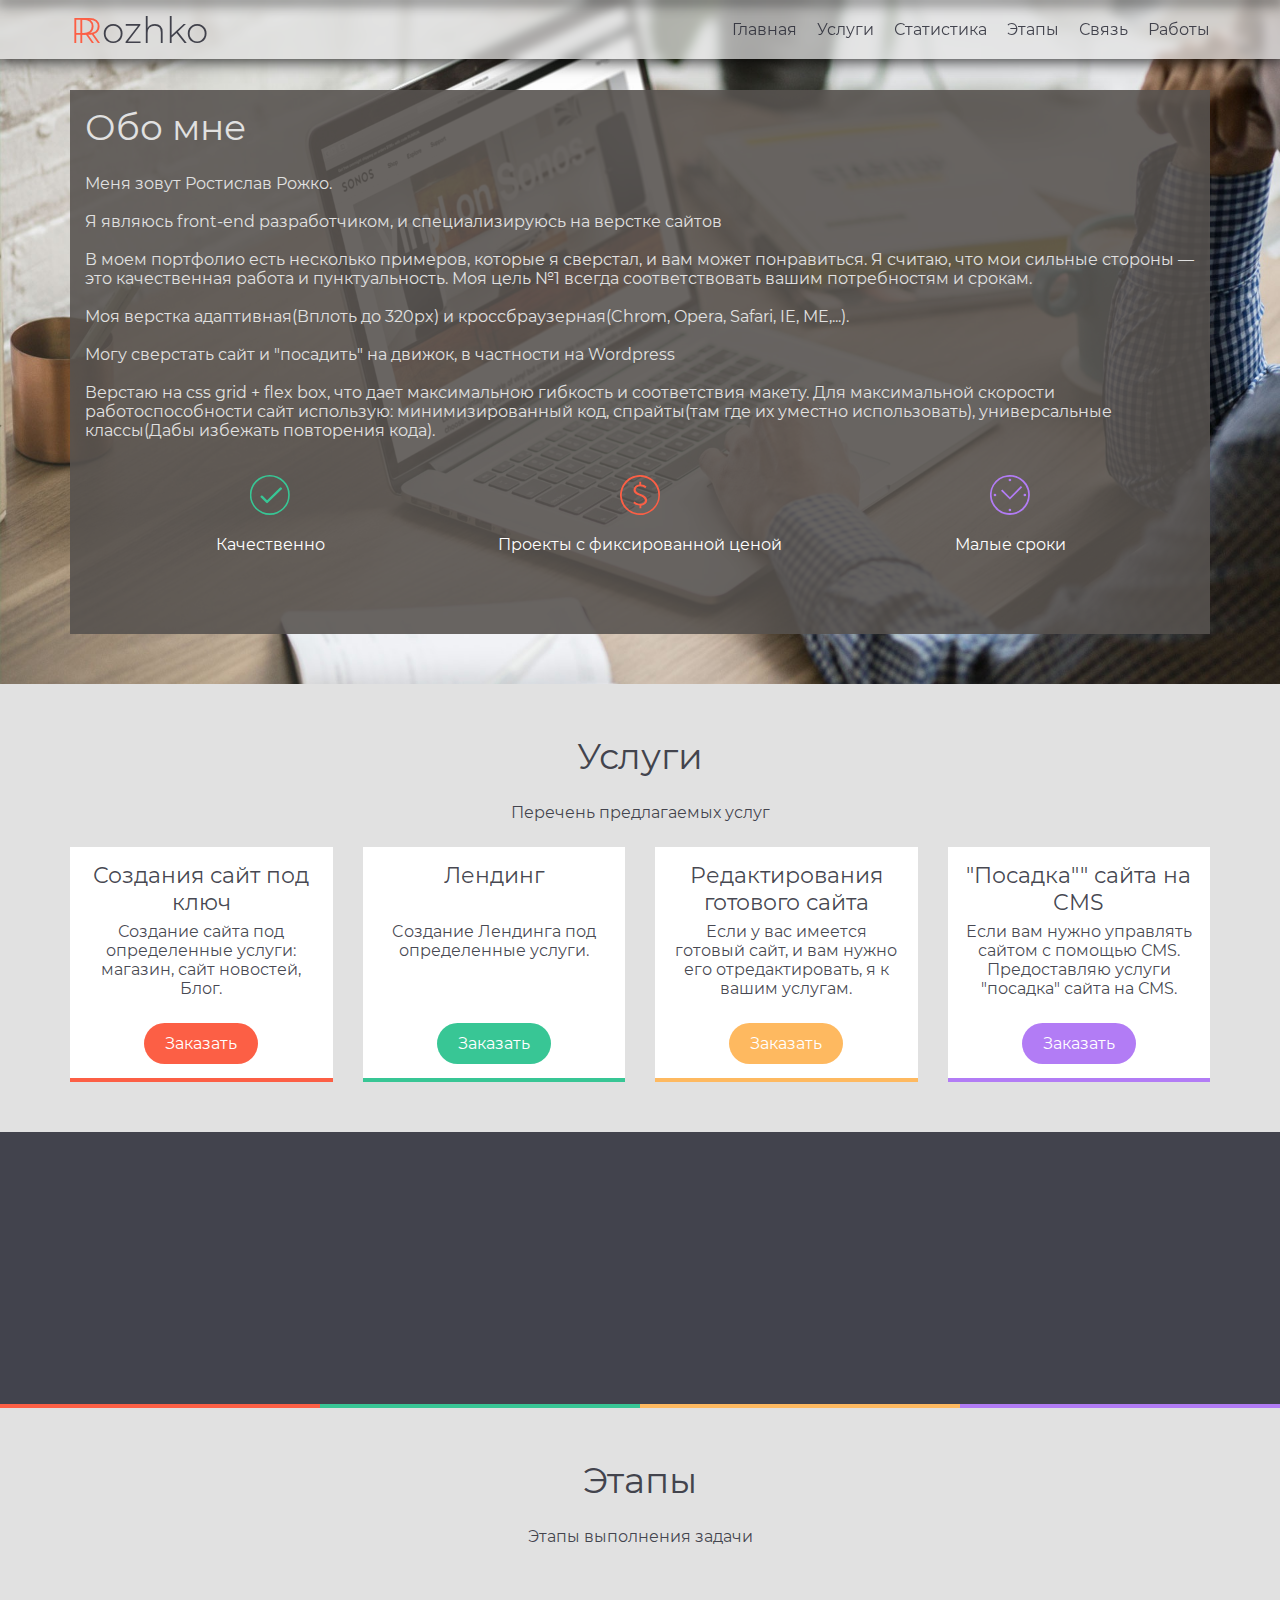
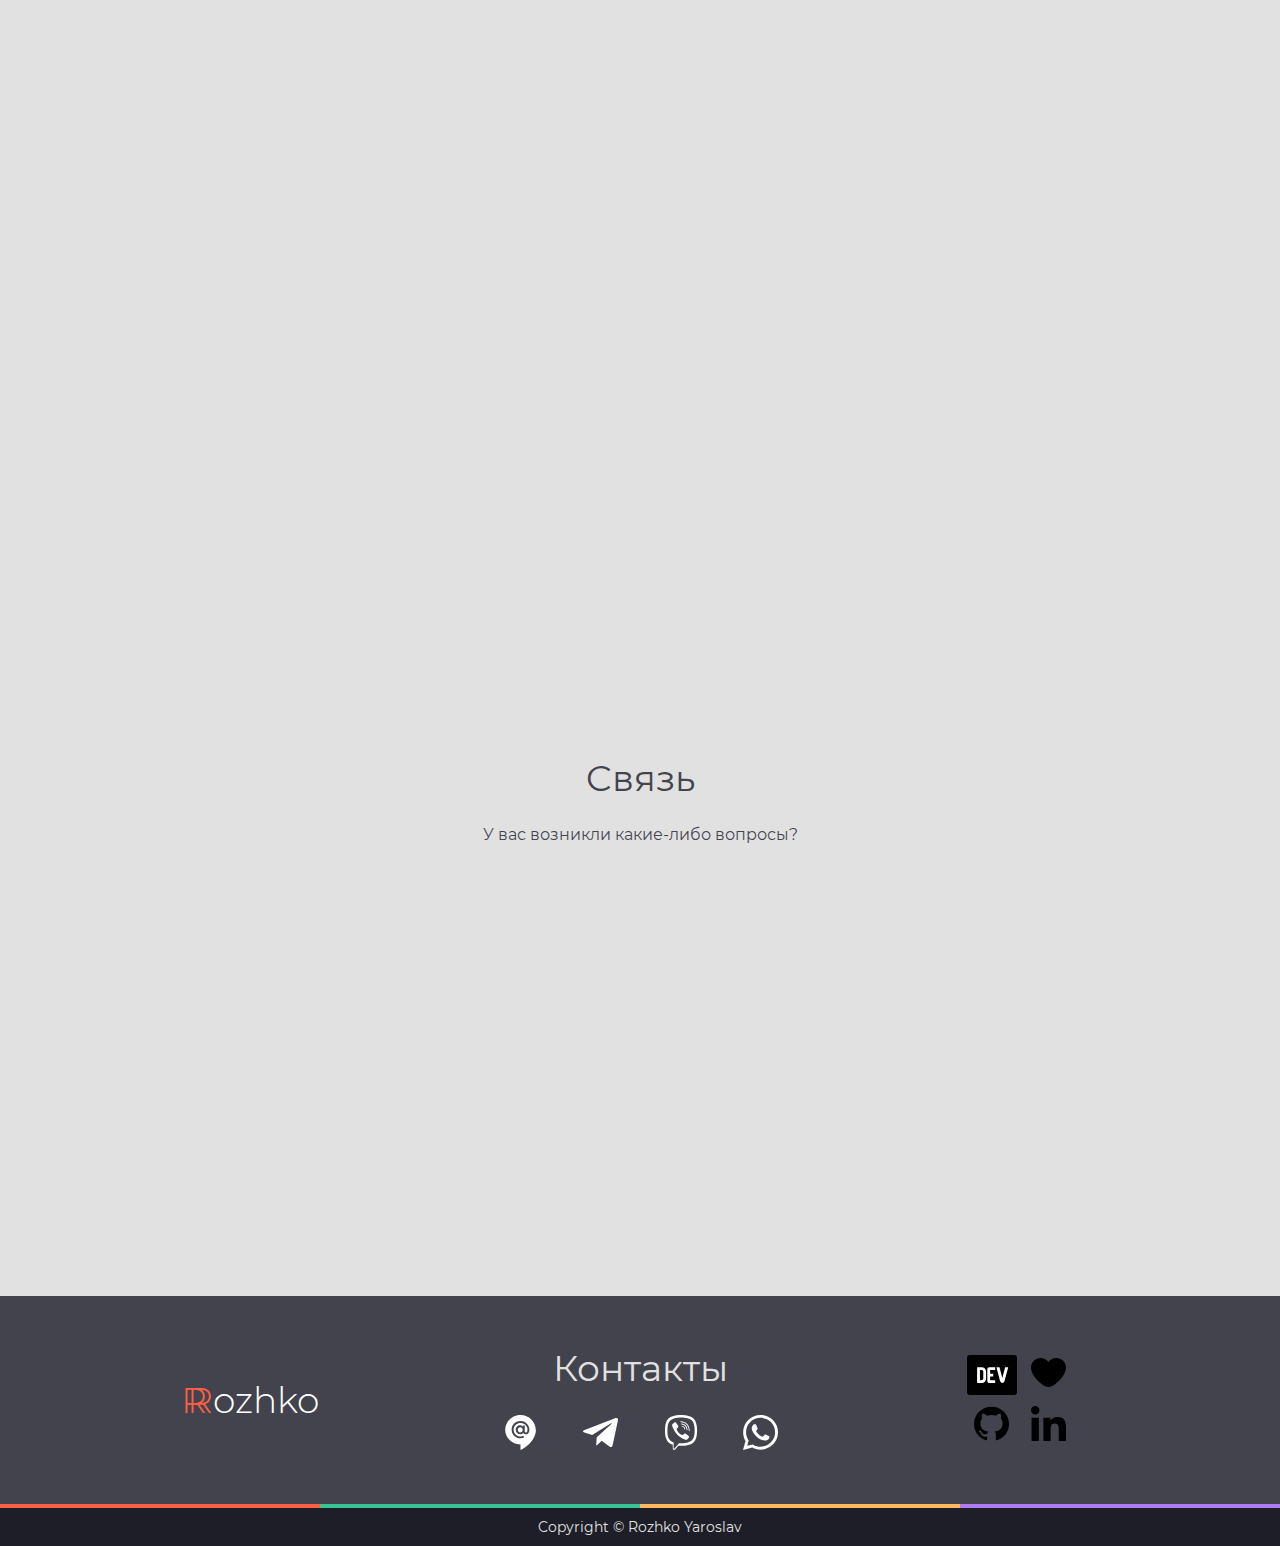
<file: index.html>
<!DOCTYPE html>
<html lang="ru">
<head>
	<meta charset="UTF-8">
	<meta name="viewport" content="width=device-width, initial-scale=1.0">
	<link rel="stylesheet" href="main.css">
	<script src="https://ajax.googleapis.com/ajax/libs/jquery/2.2.0/jquery.min.js"></script>
		<link href="https://unpkg.com/aos@2.3.1/dist/aos.css" rel="stylesheet">
	<title>Rozhko</title>
</head>
<body>
	<div class="wraper">
		<div class="header">
			<div class="c-header container">
				<div class="c-header__logo">
					<div class="logo">
						<p class="logo__first-letter">R</p>
						<p class="logo__second-words"><span class="logo__first-letter">R</span>ozhko</p>
					</div>
					<a class="navbar-button">
						<svg height="24" class="octicon octicon-three-bars" viewBox="0 0 16 16" version="1.1" width="24" aria-hidden="true"><path fill-rule="evenodd" d="M1 2.75A.75.75 0 011.75 2h12.5a.75.75 0 110 1.5H1.75A.75.75 0 011 2.75zm0 5A.75.75 0 011.75 7h12.5a.75.75 0 110 1.5H1.75A.75.75 0 011 7.75zM1.75 12a.75.75 0 100 1.5h12.5a.75.75 0 100-1.5H1.75z"></path></svg>
						
					</a>
				</div>
				<div class="c-header__navbar">
					<ul class="navbar">
						<li><a href="#main" class="navbar__item">Главная</a></li>
						<li><a href="#services" class="navbar__item">Услуги</a></li>
						<li><a href="#statistik" class="navbar__item">Статистика</a></li>
						<li><a href="#stages" class="navbar__item">Этапы</a></li>
						<li><a href="#feedback" class="navbar__item">Связь</a></li>
						<li><a href="https://zolir404.herokuapp.com/" class="navbar__item">Работы</a></li>
					</ul>
				</div>
			</div>
		</div>
		<div class="main" id="main">
			<div class="c-main container">
				<div class="c-main__text">
					<p class="c-main__title--main">Обо мне </p>
					<p class="c-main__text--main">Меня зовут Ростислав Рожко.
							<br>
							<br>
							Я являюсь front-end разработчиком, и специализируюсь на верстке сайтов
							<br>
							<br>
							В моем портфолио есть несколько примеров, которые я сверстал, и вам может понравиться. Я считаю, что мои сильные стороны — это качественная работа и пунктуальность. Моя цель №1 всегда соответствовать вашим потребностям и срокам.
							<br>
							<br>
							Моя верстка адаптивная(Вплоть до 320px) и кроссбраузерная(Chrom, Opera, Safari, IE, ME,...).
							<br>
							<br>
							Могу сверстать сайт и "посадить" на движок, в частности на Wordpress
							<br>
							<br>
							Верстаю на css grid + flex box, что дает максимальною гибкость и соответствия макету. Для максимальной скорости работоспособности сайт использую: минимизированный код, спрайты(там где их уместно использовать), универсальные классы(Дабы избежать повторения кода).
					</p>
					<div class="c-main__items">
						<div class="c-main__item">
							<div class="c-main__svg">
								<svg xmlns="http://www.w3.org/2000/svg" width="39.75" height="39.938" viewBox="0 0 39.75 39.938">
								  <defs>
								    <style>
								      .cls-1 {
								        fill: #feb960;
								        fill-rule: evenodd;
								      }
								    </style>
								  </defs>
								  <path  class="cls-1" d="M1232.21,606.976a19.316,19.316,0,0,1-5.83,14.114,19.977,19.977,0,1,1,0-28.229A19.32,19.32,0,0,1,1232.21,606.976Zm-1.59,0a17.775,17.775,0,0,0-5.36-12.99,18.381,18.381,0,1,0,0,25.978A17.77,17.77,0,0,0,1230.62,606.976Zm-6.62-7.129a1.03,1.03,0,0,1-.1,1.689l-13.62,13.317a0.98,0.98,0,0,1-.74.281,1.146,1.146,0,0,1-.84-0.281l-5.32-5.346a1.19,1.19,0,0,1,1.68-1.687l4.48,4.5,12.78-12.473A1.048,1.048,0,0,1,1224,599.847Z" transform="translate(-1192.47 -587)"/>
								</svg>
							</div>
							<p class="с-main__center">
								Качественно
							</p>
						</div>
						<div class="c-main__item">
									<div class="c-main__svg">
										<svg xmlns="http://www.w3.org/2000/svg" width="40" height="40" viewBox="0 0 40 40">
										  <defs>
										    <style>
										      .cls-2 {
										        fill: #38c695;
										        fill-rule: evenodd;
										      }
										    </style>
										  </defs>
										  <path id="_"  class="cls-2" d="M707.052,602a20.006,20.006,0,1,1-5.859-14.14A19.268,19.268,0,0,1,707.052,602Zm-1.641,0a18.272,18.272,0,1,0-5.351,13.008A17.71,17.71,0,0,0,705.411,602Zm-20.9-2.5a16.636,16.636,0,0,0,3.9,1.758,11.482,11.482,0,0,1,3.945,2.148,4.895,4.895,0,0,1,1.875,3.75,4.986,4.986,0,0,1-1.562,3.71,7.1,7.1,0,0,1-4.3,1.836v2.657h-1.8v-2.891q-4.219-.156-6.328-2.5l1.328-1.484,0.625,0.547a7.555,7.555,0,0,0,2.148,1.211,7.942,7.942,0,0,0,3.008.586,5.211,5.211,0,0,0,3.242-.977,3.041,3.041,0,0,0,1.289-2.539,3.414,3.414,0,0,0-1.758-2.89,14.076,14.076,0,0,0-3.906-1.8,10.873,10.873,0,0,1-3.906-2.071A4.437,4.437,0,0,1,680.57,597a4.954,4.954,0,0,1,1.64-3.632,6.615,6.615,0,0,1,4.14-1.836v-2.89h1.875v2.89a7.723,7.723,0,0,1,5.312,1.953l-1.172,1.719-0.624-.469a7.807,7.807,0,0,0-1.875-.938,7.1,7.1,0,0,0-2.5-.469,5.208,5.208,0,0,0-3.32,1.016,3.078,3.078,0,0,0-1.289,2.5A3.135,3.135,0,0,0,684.515,599.5Z" transform="translate(-667.062 -582)"/>
										</svg>
									</div>
									<p class="с-main__center">
										Проекты с фиксированной ценой
									</p>
						</div>
						<div class="с-main__center">
							<div class="c-main__svg"><svg xmlns="http://www.w3.org/2000/svg" width="39.844" height="40" viewBox="0 0 39.844 40">
					  <defs>
	   				 <style>
								      .cls-3 {
								        fill: #b27cf5;
								        fill-rule: evenodd;
								      }
								    </style>
								  </defs>
								  <path  class="cls-3" d="M946.648,601a18.236,18.236,0,1,0,5.33-13.007A17.738,17.738,0,0,0,946.648,601Zm38.2,0a19.966,19.966,0,1,1-5.836-14.14A19.309,19.309,0,0,1,984.849,601Zm-7.625-7.656-1.323-1.328-10.97,11.172-7.624-7.812-1.323,1.327,8.947,8.829Zm-12.293-8.672A1.327,1.327,0,1,0,966.254,586,1.332,1.332,0,0,0,964.931,584.671Zm0,30A1.327,1.327,0,1,0,966.254,616,1.33,1.33,0,0,0,964.931,614.672Zm-14.937-15A1.327,1.327,0,1,0,951.316,601,1.332,1.332,0,0,0,949.994,599.671Zm29.875,0A1.327,1.327,0,1,0,981.192,601,1.332,1.332,0,0,0,979.869,599.671Z" transform="translate(-945 -581)"/>
								</svg>
</div>	
							<p class="с-main__center">
								Малые сроки
							</p>
						</div>
					</div>
					
				</div>
			</div>

		</div>

		<div class="services" id="services">
			<div class="c-services container">
				<p class="title">Услуги</p>
				<p class="text c-services__text">Перечень предлагаемых услуг</p>
				<div class="c-services__cards">
					<div data-aos="fade-up"   data-aos-delay="50" class="services__item--red services__item">
						<p class="services__title">Создания сайт под ключ</p>
						<p class="text">
							Создание сайта под определенные услуги: магазин, сайт новостей, Блог.
						</p>
						<a onclick="popup()" class="services__button--red services__button">Заказать</a>
					</div>


					<div data-aos="fade-up"   data-aos-delay="100" class="services__item--green services__item">
						<p class="services__title">Лендинг</p>
						<p class="text">
							Cоздание Лендинга под определенные услуги.
						</p>
						<a onclick="popup()" class="services__button--green services__button">Заказать</a>
					</div>


					<div data-aos="fade-up"   data-aos-delay="150" class="services__item--yellow services__item">
						<p class="services__title">Редактирования готового сайта</p>
						<p class="text">
							Если у вас имеется готовый сайт, и вам нужно его отредактировать, я к вашим услугам.
						</p>
						<a onclick="popup()" class="services__button--yellow services__button">Заказать</a>
					</div>


					<div data-aos="fade-up"  data-aos-delay="200" class="services__item--violet services__item">
						<p class="services__title">"Посадка"" сайта на СMS</p>
						<p class="text">
							Если вам нужно управлять сайтом с помощью СMS. Предоставляю услуги "посадка" сайта на СMS.
						</p>
						<a onclick="popup()" class="services__button--violet services__button">Заказать</a>
					</div>
				</div>

			</div>

		</div>
		<div class="statistik" id="statistik">
			<div class="c-statistik container">
				<div class="c-statistik__items " data-aos="fade-up"   data-aos-delay="100">
					<div class="c-statistik__card c-statistik__card--one">
						<div class="c-statistik__img">
							<svg xmlns="http://www.w3.org/2000/svg" width="50.124" height="47.41" viewBox="0 0 50.124 47.41">
							  <defs>
							    <style>
							      .cls-2 {
							        fill: #fc5f45;
							        fill-rule: evenodd;
							      }
							    </style>
							  </defs>
							  <path  class="cls-2" d="M502.323,5980.44h43.445v1.96h-45.4v-7.94h-3.914v-1.95h3.914v-7.93h-3.914v-1.96h3.914v-7.83h-3.914v-1.96h3.914v-7.93h-3.914v-1.96h3.914v-7.93h1.957v30.84l13.895-16.45,9.784,9.89,18.983-22.91,1.566,1.17L526,5962.03l-9.784-9.79-13.895,16.74v11.46Z" transform="translate(-496.438 -5935)"/>
							</svg>

						</div>
						<p class="с-main__center">22+</p>
						<p class="с-main__center">Выполненных проектов</p>
					</div>
					<div class="c-statistik__card c-statistik__card--two">
						<div class="c-statistik__img">
							<svg xmlns="http://www.w3.org/2000/svg" width="46.188" height="50.07" viewBox="0 0 46.188 50.07">
							  <defs>
							    <style>
							      .cls-1 {
							        fill: #38c695;
							        fill-rule: evenodd;
							      }
							    </style>
							  </defs>
							  <path  class="cls-1" d="M798.7,5959.97a17.4,17.4,0,0,0-5.235,12.71v4.01H815.48v1.96H791.409v-5.97a19.609,19.609,0,0,1,4.11-12.22,18.906,18.906,0,0,1,10.372-7.04,12.907,12.907,0,0,1-4.795-4.4,11.34,11.34,0,0,1-1.859-6.36,11.484,11.484,0,0,1,3.571-8.5,12.012,12.012,0,0,1,20.5,8.5,11.815,11.815,0,0,1-1.81,6.41,11.6,11.6,0,0,1-4.844,4.35,19.441,19.441,0,0,1,9.1,5.28h-3.033a17.517,17.517,0,0,0-11.253-4.01A17.3,17.3,0,0,0,798.7,5959.97Zm12.769-7.33a9.789,9.789,0,0,0,7.143-2.89,10.017,10.017,0,0,0,0-14.17,9.789,9.789,0,0,0-7.143-2.89A9.975,9.975,0,1,0,811.468,5952.64Zm26.126,22.1h-6.067v5.96H829.57v-5.96H823.5v-2.06h6.067v-5.96h1.957v5.96h6.067v2.06Z" transform="translate(-791.406 -5930.62)"/>
							</svg>
						</div>
						<p class="с-main__center">18+</p>
						<p class="с-main__center">Клиентов</p>
					</div>


					<div class="c-statistik__card c-statistik__card--tree">
						<div class="c-statistik__img">
							<svg xmlns="http://www.w3.org/2000/svg" width="50.12" height="42.84" viewBox="0 0 50.12 42.84">
								<defs>
									<style>
									.cls-3 {
									fill: #b27cf5;
									fill-rule: evenodd;
									}
									</style>
								</defs>
							<path   class="cls-3" d="M1127.55,5945.69a12.978,12.978,0,0,1-3.91,9.48l-21.14,20.05-21.13-19.85a13.359,13.359,0,0,1-3.92-9.64,13.012,13.012,0,0,1,3.92-9.53,13.177,13.177,0,0,1,9.78-3.83,12.7,12.7,0,0,1,9.39,3.83,28.979,28.979,0,0,1,2.16,2.95,11.4,11.4,0,0,1,2.15-2.95,13.438,13.438,0,0,1,18.79,0A12.985,12.985,0,0,1,1127.55,5945.69Zm-2.15-.25a11,11,0,0,0-3.33-8.06,10.5,10.5,0,0,0-8.02-3.34,10.993,10.993,0,0,0-8.12,3.34c-0.53.66-1.08,1.41-1.67,2.26l-1.76,2.95-1.76-2.95a18.649,18.649,0,0,0-1.66-2.26,11.579,11.579,0,0,0-16.34,16.41l19.76,18.98,19.77-18.98a11.332,11.332,0,0,0,3.13-8.35h0Z" transform="translate(-1077.44 -5932.38)"/>
							</svg>

						</div>
						<p class="с-main__center">21+</p>
						<p class="с-main__center">Положительных отзывов</p>
					</div>
					</div>
				</div>

			</div>
				<div class="color-line">
					<div class="color-line__item--one color-line__item"></div>
					<div class="color-line__item--two color-line__item"></div>
					<div class="color-line__item--free color-line__item"></div>
					<div class="color-line__item--four color-line__item"></div>
			</div>
		<div class="stages" id="stages">
			<div class="c-stages container">
				<p class="title">Этапы</p>
				<p class="text">Этапы выполнения задачи</p>
				<div class="c-stages__cards">


					<div data-aos="fade-up"   data-aos-delay="100" class="c-stages__card--left c-stages__card c-stages__card--one">
						<div class="c-stages__text--right  c-stages__text c-stages__text--one">
							<p class="c-stages__number">01</p>
							<div class="c-stages__title"><p class="p-stages__title">Ознакомление</p></div>
							<div class="-c-stages__sub-text"></div><p class="text p-stages__sub-text">Ознакомления и разбор задания, с параллельным созданием плана выполнения задачи.</p>
						</div>
						<div class="c-stages__img--one c-stages__card c-stages__img"></div>
					</div>

					<div data-aos="fade-up"   data-aos-delay="100" class="c-stages__card--left c-stages__card c-stages__card--two">
						<div class="c-stages__text--left  c-stages__text  c-stages__text--two">
							<p class="c-stages__number">02</p>
							<div class="c-stages__title"><p class="p-stages__title">Выполнениe</p></div>
							<div class="-c-stages__sub-text"></div><p class="text p-stages__sub-text">Выполнения задачи с соответствием плана , с требование заказчика.</p>
						</div>
						<div class="c-stages__img--two c-stages__card c-stages__img"></div>
					</div>

					<div data-aos="fade-up"   data-aos-delay="100" class="c-stages__card--left c-stages__card c-stages__card--tree">
						<div class="c-stages__text--right  c-stages__text  c-stages__text--tree">
							<p class="c-stages__number">03</p>
							<div class="c-stages__title"><p class="p-stages__title">Тестированиe</p></div>
							<div class="-c-stages__sub-text"></div><p class="text p-stages__sub-text">Тестирование, верстки, функционала, а так же сайт проходить валидацию</p>
						</div>
						<div class="c-stages__img--tree c-stages__card c-stages__img"></div>
					</div>

					<div data-aos="fade-up"   data-aos-delay="100" class="c-stages__card--left c-stages__card c-stages__card--four">
						<div class="c-stages__text--left  c-stages__text  c-stages__text--four">
							<p class="c-stages__number">04</p>
							<div class="c-stages__title"><p class="p-stages__title">Финал &#127937;</p></div>
							<div class="-c-stages__sub-text"></div><p class="text p-stages__sub-text">Сдача выполненной задачи.</p>
						</div>
						<div class="c-stages__img--four c-stages__card c-stages__img"></div>
					</div>
				</div>
			</div>
		</div>
		<div class="feedback" id="feedback">
			<div class="c-feedback container">
				<p class="title">Cвязь</p>
				<p class="text">У вас возникли какие-либо вопросы?</p>
				<form action="telegram.php" method="POST" class="feeback__form-grid" id="myForm">
			

 					<div data-aos="fade-up"   data-aos-delay="100" class="feedback__name">
 						<input type="text" name="name" class="input_text" placeholder="Имя" >
 						<p class="f-feedback__p-text text_visi">Пожалуйста, заполните поле</p>
 					</div>
 					<div data-aos="fade-up"   data-aos-delay="100" class="feedback__user">
 						<input type="text" name="username" class="input_text" placeholder="Фамилия" >
 						<p class="f-feedback__p-text text_visi">Пожалуйста, заполните поле</p>
 					</div>
 					<div data-aos="fade-up"   data-aos-delay="100" class="feedback__text">
 						<textarea name="messeg"  cols="20" rows="7" class="input_text" placeholder="Текст"></textarea>
 						<p class="f-feedback__p-text text_visi" >Пожалуйста, заполните поле</p>
 					</div>
 					<div data-aos="fade-up"   data-aos-delay="100" class="feedback__email">
 						<input type="text" name="email" class="input_text" placeholder="Почта" >
 						<p class="f-feedback__p-text text_visi" >Пожалуйста, заполните поле</p>
 					</div>
 					<button  data-aos="fade-up"   data-aos-delay="100" type="submit" class="button_feedback" id="elem">Отправить</button>
 
				</form>
				
			</div>
		</div>
		<div class="footer">
			<div class="container c-footer">
				<div class="c-footer__logo">
					<div class="logo c-footer__logo">
						<p class="logo__first-letter">R</p>
						<p class="logo__second-words c-footer__logo"><span class="logo__first-letter">R</span>ozhko</p>
					</div>
				</div>
				<div class="c-footer__contacts">
					<p class="c-main__title--main c-footer__title">Контакты</p>
					<div class="contacts__item">
						<a href="mailto:rc.drift18@gmail.com" class="contacts__icon">
							<svg enable-background="new 0 0 24 24" height="35" viewBox="0 0 24 24" width="35" xmlns="http://www.w3.org/2000/svg" fill="#fff"><path d="m12 20.182v3.818c11.054-5.526 10.539-13.742 10.5-13.642 0-5.721-4.698-10.358-10.495-10.358-.002 0-.004 0-.005 0v.001c-.002 0-.004 0-.006 0-5.796 0-10.494 4.637-10.494 10.357v.006c0 5.427 5.014 9.818 10.5 9.818zm4.379-14.235c1.061 1.047 1.713 2.512 1.713 4.105 0 3.644-3.288 3.922-4.201 2.059-1.453 2.174-5.165 1.04-5.165-1.966.02-.103-.065-1.325.885-2.262 1.02-1.062 2.86-1.248 3.883-.041h.097v-.613h1.312v3.832c0 .478.271.98.857.98 1.236 0 1.196-2.523.663-3.792-2.078-4.627-9.143-3.232-9.143 1.817 0 3.682 4 5.611 6.755 4.159l.483 1.199c-3.793 1.729-8.594-.844-8.594-5.331 0-5.36 6.735-7.824 10.455-4.146z"/><path d="m15.429 6.789v.001h.001z"/><path d="m11.834 8.4v.001c-.879 0-1.712.615-1.712 1.758 0 2.348 3.425 2.346 3.425-.001-.001-1.099-.798-1.756-1.713-1.758z"/><path d="m12.495 11.791-.01.003-.002.001z"/></svg>
						</a>
						<a href="tg://resolve?domain=Zolir" class="contacts__icon">
							<svg enable-background="new 0 0 24 24" height="35" viewBox="0 0 24 24" width="35" xmlns="http://www.w3.org/2000/svg" fill="#fff"><path d="m9.417 15.181-.397 5.584c.568 0 .814-.244 1.109-.537l2.663-2.545 5.518 4.041c1.012.564 1.725.267 1.998-.931l3.622-16.972.001-.001c.321-1.496-.541-2.081-1.527-1.714l-21.29 8.151c-1.453.564-1.431 1.374-.247 1.741l5.443 1.693 12.643-7.911c.595-.394 1.136-.176.691.218z"/></svg>
						</a>
						<a href="https://wa.me/380502973698" class="contacts__icon">
							<svg enable-background="new 0 0 24 24" height="35" viewBox="0 0 24 24" width="35" xmlns="http://www.w3.org/2000/svg" fill="#fff"><path d="m23.155 13.893c.716-6.027-.344-9.832-2.256-11.553l.001-.001c-3.086-2.939-13.508-3.374-17.2.132-1.658 1.715-2.242 4.232-2.306 7.348-.064 3.117-.14 8.956 5.301 10.54h.005l-.005 2.419s-.037.98.589 1.177c.716.232 1.04-.223 3.267-2.883 3.724.323 6.584-.417 6.909-.525.752-.252 5.007-.815 5.695-6.654zm-12.237 5.477s-2.357 2.939-3.09 3.702c-.24.248-.503.225-.499-.267 0-.323.018-4.016.018-4.016-4.613-1.322-4.341-6.294-4.291-8.895.05-2.602.526-4.733 1.93-6.168 3.239-3.037 12.376-2.358 14.704-.17 2.846 2.523 1.833 9.651 1.839 9.894-.585 4.874-4.033 5.183-4.667 5.394-.271.09-2.786.737-5.944.526z"/><path d="m12.222 4.297c-.385 0-.385.6 0 .605 2.987.023 5.447 2.105 5.474 5.924 0 .403.59.398.585-.005h-.001c-.032-4.115-2.718-6.501-6.058-6.524z"/><path d="m16.151 10.193c-.009.398.58.417.585.014.049-2.269-1.35-4.138-3.979-4.335-.385-.028-.425.577-.041.605 2.28.173 3.481 1.729 3.435 3.716z"/><path d="m15.521 12.774c-.494-.286-.997-.108-1.205.173l-.435.563c-.221.286-.634.248-.634.248-3.014-.797-3.82-3.951-3.82-3.951s-.037-.427.239-.656l.544-.45c.272-.216.444-.736.167-1.247-.74-1.337-1.237-1.798-1.49-2.152-.266-.333-.666-.408-1.082-.183h-.009c-.865.506-1.812 1.453-1.509 2.428.517 1.028 1.467 4.305 4.495 6.781 1.423 1.171 3.675 2.371 4.631 2.648l.009.014c.942.314 1.858-.67 2.347-1.561v-.007c.217-.431.145-.839-.172-1.106-.562-.548-1.41-1.153-2.076-1.542z"/><path d="m13.169 8.104c.961.056 1.427.558 1.477 1.589.018.403.603.375.585-.028-.064-1.346-.766-2.096-2.03-2.166-.385-.023-.421.582-.032.605z"/></svg>
						</a>
						<a href="https://wa.me/380502973698" class="contacts__icon">
							<svg enable-background="new 0 0 24 24" height="35" viewBox="0 0 24 24" width="35" xmlns="http://www.w3.org/2000/svg" fill="#fff"><path d="m17.507 14.307-.009.075c-2.199-1.096-2.429-1.242-2.713-.816-.197.295-.771.964-.944 1.162-.175.195-.349.21-.646.075-.3-.15-1.263-.465-2.403-1.485-.888-.795-1.484-1.77-1.66-2.07-.293-.506.32-.578.878-1.634.1-.21.049-.375-.025-.524-.075-.15-.672-1.62-.922-2.206-.24-.584-.487-.51-.672-.51-.576-.05-.997-.042-1.368.344-1.614 1.774-1.207 3.604.174 5.55 2.714 3.552 4.16 4.206 6.804 5.114.714.227 1.365.195 1.88.121.574-.091 1.767-.721 2.016-1.426.255-.705.255-1.29.18-1.425-.074-.135-.27-.21-.57-.345z"/><path d="m20.52 3.449c-7.689-7.433-20.414-2.042-20.419 8.444 0 2.096.549 4.14 1.595 5.945l-1.696 6.162 6.335-1.652c7.905 4.27 17.661-1.4 17.665-10.449 0-3.176-1.24-6.165-3.495-8.411zm1.482 8.417c-.006 7.633-8.385 12.4-15.012 8.504l-.36-.214-3.75.975 1.005-3.645-.239-.375c-4.124-6.565.614-15.145 8.426-15.145 2.654 0 5.145 1.035 7.021 2.91 1.875 1.859 2.909 4.35 2.909 6.99z"/></svg>
						</a>
					
					</div>
				</div>
				<div class="c-footer__more">
					<a href=""  class="contacts__icon">
						<svg width="50" height="40" viewBox="0 0 50 40" fill="#000" xmlns="http://www.w3.org/2000/svg"><rect width="50" height="40" rx="3"></rect><path d="M19.099 23.508c0 1.31-.423 2.388-1.27 3.234-.838.839-1.942 1.258-3.312 1.258h-4.403V12.277h4.492c1.31 0 2.385.423 3.224 1.27.846.838 1.269 1.912 1.269 3.223v6.738zm-2.808 0V16.77c0-.562-.187-.981-.562-1.258-.374-.285-.748-.427-1.122-.427h-1.685v10.107h1.684c.375 0 .75-.138 1.123-.415.375-.285.562-.708.562-1.27zM28.185 28h-5.896c-.562 0-1.03-.187-1.404-.561-.375-.375-.562-.843-.562-1.404V14.243c0-.562.187-1.03.562-1.404.374-.375.842-.562 1.404-.562h5.896v2.808H23.13v3.65h3.088v2.808h-3.088v3.65h5.054V28zm7.12 0c-.936 0-1.684-.655-2.246-1.965l-3.65-13.758h3.089l2.807 10.804 2.808-10.804H41.2l-3.65 13.758C36.99 27.345 36.241 28 35.305 28z" style="fill: #fff;"></path></svg>
					</a>
					<a href="" class="contacts__icon">
						<svg  enable-background="new 0 0 24 24" height="35" viewBox="0 0 24 24" width="35" xmlns="http://www.w3.org/2000/svg"><path d="m11.989 4.649c-3.822-5.057-11.986-2.392-11.986 3.946 0 .01-.003.019-.003.029 0 5.945 8.033 13.376 12 13.376 3.956 0 12-7.431 12-13.376 0-6.426-8.23-8.978-12.011-3.975z"/></svg>
					</a>	
					<a href="" class="contacts__icon">
						<svg  enable-background="new 0 0 24 24" height="35" viewBox="0 0 24 24" width="35" xmlns="http://www.w3.org/2000/svg"><path d="m12 .5c-6.63 0-12 5.28-12 11.792 0 5.211 3.438 9.63 8.205 11.188.6.111.82-.254.82-.567 0-.28-.01-1.022-.015-2.005-3.338.711-4.042-1.582-4.042-1.582-.546-1.361-1.335-1.725-1.335-1.725-1.087-.731.084-.716.084-.716 1.205.082 1.838 1.215 1.838 1.215 1.07 1.803 2.809 1.282 3.495.981.108-.763.417-1.282.76-1.577-2.665-.295-5.466-1.309-5.466-5.827 0-1.287.465-2.339 1.235-3.164-.135-.298-.54-1.497.105-3.121 0 0 1.005-.316 3.3 1.209.96-.262 1.98-.392 3-.398 1.02.006 2.04.136 3 .398 2.28-1.525 3.285-1.209 3.285-1.209.645 1.624.24 2.823.12 3.121.765.825 1.23 1.877 1.23 3.164 0 4.53-2.805 5.527-5.475 5.817.42.354.81 1.077.81 2.182 0 1.578-.015 2.846-.015 3.229 0 .309.21.678.825.56 4.801-1.548 8.236-5.97 8.236-11.173 0-6.512-5.373-11.792-12-11.792z"/></svg>
					</a>	
					<a href="" class="contacts__icon">
						<svg enable-background="new 0 0 24 24" height="35" viewBox="0 0 24 24" width="35" xmlns="http://www.w3.org/2000/svg"><path d="m23.994 24v-.001h.006v-8.802c0-4.306-.927-7.623-5.961-7.623-2.42 0-4.044 1.328-4.707 2.587h-.07v-2.185h-4.773v16.023h4.97v-7.934c0-2.089.396-4.109 2.983-4.109 2.549 0 2.587 2.384 2.587 4.243v7.801z"/><path d="m.396 7.977h4.976v16.023h-4.976z"/><path d="m2.882 0c-1.591 0-2.882 1.291-2.882 2.882s1.291 2.909 2.882 2.909 2.882-1.318 2.882-2.909c-.001-1.591-1.292-2.882-2.882-2.882z"/></svg>
					</a>	
				</div>
			</div>
			<div class="color-line">
				<div class="color-line__item--one color-line__item"></div>
				<div class="color-line__item--two color-line__item"></div>
				<div class="color-line__item--free color-line__item"></div>
				<div class="color-line__item--four color-line__item"></div>
			</div>
			<div class="copy">	
				<p class="copy__text">Copyright	&#169; Rozhko Yaroslav</p></div>
		</div>
		<div class="popup">
			<div class="popup__center">
				<a  onclick="closer()" style="position: relative; right: -99%; top:0;  ">
					<svg xmlns="http://www.w3.org/2000/svg" height="20" viewBox="0 0 329.26933 329" width="20"><path d="m194.800781 164.769531 128.210938-128.214843c8.34375-8.339844 8.34375-21.824219 0-30.164063-8.339844-8.339844-21.824219-8.339844-30.164063 0l-128.214844 128.214844-128.210937-128.214844c-8.34375-8.339844-21.824219-8.339844-30.164063 0-8.34375 8.339844-8.34375 21.824219 0 30.164063l128.210938 128.214843-128.210938 128.214844c-8.34375 8.339844-8.34375 21.824219 0 30.164063 4.15625 4.160156 9.621094 6.25 15.082032 6.25 5.460937 0 10.921875-2.089844 15.082031-6.25l128.210937-128.214844 128.214844 128.214844c4.160156 4.160156 9.621094 6.25 15.082032 6.25 5.460937 0 10.921874-2.089844 15.082031-6.25 8.34375-8.339844 8.34375-21.824219 0-30.164063zm0 0"/></svg>
				</a>
				<p class="title">Заказать услугу</p>
				<form action="telegram.php" method="POST" class="feeback__form-grid" id="myForm_popup">
 					<div class="feedback__name">
 						<input type="text" name="name" class=" input_text input_text_popup" placeholder="Имя" >
 						<p class="f-feedback__p-text--popup text_visi">Пожалуйста, заполните поле</p>
 					</div>
 					<div class="feedback__user">
 						<input type="text" name="username" class="input_text input_text_popup" placeholder="Фамилия" >
 						<p class="f-feedback__p-text--popup text_visi">Пожалуйста, заполните поле</p>
 					</div>
 					<div class="feedback__text">
 						<textarea name="messeg"  cols="20" rows="7" class="input_text input_text_popup" placeholder="Текст"></textarea>
 						<p class="f-feedback__p-text--popup text_visi">Пожалуйста, заполните поле</p>
 					</div>
 					<div class="feedback__email">
 						<input type="text" name="email" class="input_text input_text_popup" placeholder="Почта" >
 						<p class="f-feedback__p-text--popup text_visi">Пожалуйста, заполните поле</p>
 					</div>
 					<button type="submit" class="button_feedback" id="elem_popup">Отправить</button>
				</form>
			</div>
		</div>
	</div>
 <script>
		
   if( window.screen.availWidth < 780) {
   	    $('ul.navbar').addClass('nav-open').slideToggle('1000');
   }
	const availableScreenWidth = window.screen.availWidth;
    if( window.screen.availWidth < 780){

		
$(document).ready(function(){
    $('a.navbar-button').click(function(){
    
        $('ul.navbar').addClass('nav-open').slideToggle('1000');
   });

        $('li').click(function(){
        $('ul.navbar').addClass('close').slideToggle('1000');
   });
    });
}
	</script>
	<script src="main.js"></script>
	<script src="smoothscroll.js"></script>
	<script src="https://unpkg.com/aos@2.3.1/dist/aos.js"></script>
	<script src="aos.js"></script>
	<script src="popup.js"></script>
</body>
</html>
</file>
<file: main.css>
* {
  padding: 0;
  margin: 0;
}
@font-face {
  font-family: "Montserrat";
  font-style: normal;
  font-weight: 200;
  font-display: swap;
  src: url(fonts/Montserrat-ExtraLight.ttf);
}
@font-face {
  font-family: "Montserrat";
  font-style: normal;
  font-weight: 300;
  font-display: swap;
  src: url(fonts/Montserrat-Light.ttf);
}
@font-face {
  font-family: "Montserrat";
  font-style: normal;
  font-weight: 400;
  font-display: swap;
  src: url(fonts/Montserrat-Regular.ttf);
}
@font-face {
  font-family: "Montserrat";
  font-style: normal;
  font-weight: 500;
  font-display: swap;
  src: url(fonts/Montserrat-Medium.ttf);
}

body {
  background: #262732d9;
}
a{
  cursor: pointer;
}


* {
  padding: 0;
  margin: 0;
  text-decoration: none;
  outline: none;
  border: none;
}

*,
*::before,
*::after {
  box-sizing: border-box;
}

.df {
  display: flex;
}

.dg {
  display: grid;
}

::-webkit-scrollbar {
    width: 0;
}
/*fonts*/

/*header */
* {
  font-family: "Montserrat";
}

.wraper {
  width: 100%;
  background: #e1e1e1;
}

.header {
  background: rgba(225, 225, 225, 0.7);
  -webkit-backdrop-filter: blur(5px);
  backdrop-filter: blur(5px);
  overflow: hidden;
  position: fixed;
  top: 0;
  width: 100%;
  z-index: 99;
  -webkit-box-shadow: 0px 0px 14px 3px rgba(0, 0, 0, 0.75);
  box-shadow: 0px 0px 14px 3px rgba(0, 0, 0, 0.75);
}

.c-header {
  display: grid;
  grid-template-columns: 30% 70%;
}
.c-header__logo {
  display: flex;
  justify-content: space-between;
  align-items: center;
}
.c-header__navbar {
  justify-self: end;
}

.logo {
  font-size: 36px;
  display: flex;
  font-weight: 300;
}
.logo__first-letter {
  color: #fc5f45;
}
.logo__second-words {
  position: relative;
  left: -20px;
  color: #262732d9;
}

.navbar-button_item {
  width: 25px;
  border-bottom: 3px solid  #262732d9;
  background: #262732d9;
  margin: 4px 0px;
}

.navbar-button {
  display: none;
}

.navbar {
  width: 100%;
  list-style: none;
}
.navbar__item {
  text-decoration: none;
  color: #262732d9;
    position: relative;
    top: 0;
    transition: all .3s;
}
.navbar__item:hover {
  text-decoration: none;
  color: #000;
  position: relative;
  top: -3px;
  transition: all .3s;
}
.navbar .navbar li {
  float: left;
}

.navbar > li {
  float: left;
  padding: 20px 0px 20px 20px;
}

.с-main__center {
  font-size: 16px;
  padding: 0px 0px 25px 0px;
  text-align: center;
  color: #fff;
}

.feeback__form-grid {
  display: grid;
  grid-template-columns: repeat(2, 1fr);
  grid-gap: 2px 15px;
  grid-auto-rows: auto;
  max-width: 555px;
  margin: 0 auto;
}

.feedback {
  padding: 50px;
  background: #e1e1e1;
}
.feedback__text {
  grid-row: 3;
  grid-column: 1/3;
}
.feedback__email {
  grid-row: 2;
  grid-column: 1/3;
}

.input_text {
  width: 100%;
  font-size: 18px;
  padding: 10px;
  border: 2px solid transparent;
  transition: all 0.3s;
}

.button_feedback {
  grid-row: 4;
  grid-column: 1/3;
  background: #fc5f45;
  padding: 15px;
  font-size: 18px;
  color: #fff;
}

/*section*/
.container {
  margin: auto;
}

@media (min-width: 575.98px) {
  .container {
    margin: auto;
    padding: 0px 15px;
  }
}
@media (min-width: 768.98px) {
  .container {
    max-width: 720px;
  }
}
@media (min-width: 991.98px) {
  .container {
    max-width: 960px;
  }
}
@media (min-width: 1199.98px) {
  .container {
    max-width: 1170px;
  }
}
.main {
  width: 100%;
  padding: 90px 0px 50px 0px;
  background-image: url(img/main/man-working-on-macbook-2.jpg);
  background-position: center center;
  background-repeat: no-repeat;
  background-size: cover;
}

.c-main__text {
  background: #56524fe3;
  padding: 15px;
}
.c-main__text--main {
  color: #e1e1e1;
  font-size: 16px;
  padding: 0px 0px 0px 0px;
}
.c-main__title--main {
  font-size: 36px;
  padding: 0px 0px 25px 0px;
  color: #e1e1e1;
}
.c-main__link {
  display: flex;
  padding: 30px 0px;
}

.c-main__items {
  padding: 35px 0px 15px 0px;
  display: grid;
  grid-template-columns: repeat(3, 1fr);
}
.c-main__svg {
  display: flex;
  justify-content: center;
  padding: 0px 0px 20px 0px;
}

.c-main__item {
  justify-self: center;
}

.title {
  font-size: 36px;
  padding: 0px 0px 25px 0px;
  color: #262732d9;
}

.text {
  font-size: 16px;
  padding: 0px 0px 25px 0px;
  color: #262732d9;
  text-align: center;
}

.c_main__svg {
  margin: 15px 20px 15px 0px;
  fill: #fff;
}

.services {
  padding: 50px 0px;
}
.services__item {
  background: #fff;
  padding: 15px;
  display: grid;
  grid-template-columns: repeat(1, 1fr);
  grid-template-rows: 60px auto 40px;
}
.services__item--red {
  grid-column: 1/4;
  border-bottom: 4px solid #fc5f45;
}
.services__item--green {
  grid-column: 4/7;
  border-bottom: 4px solid #38c695;
}
.services__item--yellow {
  grid-column: 7/10;
  border-bottom: 4px solid #feb960;
}
.services__item--violet {
  grid-column: 10/13;
  border-bottom: 4px solid #b27cf5;
}
.services__button {
  box-sizing: content-box;
  margin: 0 auto;
  text-align: center;
  justify-content: center;
  align-self: center;
  padding: 10px 20px;
  border: 1px solid transparent;
  border-radius: 50px;
  color: #fff;
}
.services__button--red {
  background: #fc5f45;
}
.services__button--green {
  background: #38c695;
}
.services__button--yellow {
  background: #feb960;
}
.services__button--violet {
  background: #b27cf5;
}

.c-services__cards {
  display: grid;
  grid-template-columns: repeat(12, 1fr);
  grid-gap: 30px;
}

.title {
  text-align: center;
}

.services__title {
  font-size: 22px;
  color: #262732d9;
  text-align: center;
}

.c-services__text {
  text-align: center;
}

.statistik {
  width: 100%;
  background: #262732d9;
  padding: 50px 0px;
}

.c-statistik__items {
  display: grid;
  grid-template-columns: repeat(12, 1fr);
  grid-gap: 30px;
}
.c-statistik__card {
  display: grid;
  grid-template-columns: repeat(1, 1fr);
}
.c-statistik__card--one {
  grid-column: 1/5;
}
.c-statistik__card--two {
  grid-column: 5/9;
}
.c-statistik__card--tree {
  grid-column: 9/13;
}
.c-statistik__img {
  justify-self: center;
  padding: 15px;
}

.c-statistik__text {
  color: #fff;
  padding: 10px 0px;
}

.stages {
  background: #e1e1e1;
  padding: 50px 0px;
}

.c-stages__cards {
  display: grid;
  grid-template-columns: repeat(12, 1fr);
  grid-gap: 15px 0px;
  min-height: 300px;
}
.c-stages__card {
  background: #fff;
  display: grid;
  grid-template-columns: repeat(9, 1fr);
  min-height: 160px;
}
.c-stages__card--one {
  grid-column: 1/10;
  grid-row: 1;
}
.c-stages__card--two {
  grid-column: 4/13;
  grid-row: 2;
}
.c-stages__card--tree {
  grid-column: 1/10;
  grid-row: 3;
}
.c-stages__card--four {
  grid-column: 4/13;
  grid-row: 4;
}
.c-stages__text--one {
  border-bottom: 4px solid #fc5f45;
}
.c-stages__text--two {
  border-bottom: 4px solid #38c695;
}
.c-stages__text--tree {
  border-bottom: 4px solid #feb960;
}
.c-stages__text--four {
  border-bottom: 4px solid #b27cf5;
}
.c-stages__text {
  display: grid;
  grid-template-columns: 15% 85%;
  grid-auto-rows: 36px auto;
  padding: 10px;
}
.c-stages__text--left {
  grid-column: 1/7;
  grid-row: 1;
}
.c-stages__text--right {
  grid-column: 4/10;
  grid-row: 1;
}
.c-stages__number {
  font-size: 40px;
  color: #e0e0e0;
}
.c-stages__img--one {
  grid-column: 1/4;
  grid-row: 1;
  background-image: url(img/stages/acquaintance.png);
  background-repeat: no-repeat;
  background-position: center center;
  background-size: cover;
  width: 100%;
}
.c-stages__img--two {
  grid-column: 7/10;
  grid-row: 1;
  background-image: url(img/stages/ret.png);
  background-repeat: no-repeat;
  background-position: center center;
  background-size: cover;
  width: 100%;
}
.c-stages__img--tree {
  grid-column: 1/4;
  grid-row: 1;
  background-image: url(img/stages/testing.png);
  background-repeat: no-repeat;
  background-position: center center;
  background-size: cover;
  width: 100%;
}
.c-stages__img--four {
  grid-column: 7/10;
  grid-row: 1;
  background-image: url(img/stages/final.png);
  background-repeat: no-repeat;
  background-position: center center;
  background-size: cover;
  width: 100%;
}

.p-stages__sub-text {
  text-align: left;
}

.p-stages__title {
  font-size: 20px;
}

.green {
  border: 2px solid #38c695;
  transition: all 0.3s;
}

.red {
  border: 2px solid #fc5f45;
  transition: all 0.3s;
}

.input_text {
  border: 2xp solid transparent;
}

.visit {
  color: #262732d9;
  transition: all 0.3s;
  font-size: 12px;
}

.text_visi {
  color: transparent;
  transition: all 0.3s;
  font-size: 12px;
}

.f-feedback__p-text {
  
}

.footer {
  width: 100%;
  background: #262732d9;
}

.c-footer__logo {
  justify-content: center;
  align-self: center;
  color: #e1e1e1;
}
.contacts__item {
  display: grid;
  grid-template-columns: repeat(4, 1fr);
  padding: 0px 30px;
}
.c-footer__more {
  display: grid;
  grid-template-columns: repeat(2, 1fr);
  justify-self: center;
  align-self: center;
  grid-gap: 7px;
}

.c-footer {
  display: grid;
  grid-template-columns: repeat(3, 1fr);
  padding: 50px 15px;
}

.contacts__icon {
  margin: 0 auto;
}

.c-footer__title {
  text-align: center;
}

.c-footer__logo {
  color: #fff;
}

.color-line {
  width: 100%;
  display: grid;
  grid-template-columns: repeat(4, 1fr);
}
.color-line__item {
  height: 4px;
}
.color-line__item--one {
  background: #fc5f45;
}
.color-line__item--two {
  background: #38c695;
}
.color-line__item--free {
  background: #feb960;
}
.color-line__item--four {
  background: #b27cf5;
}

.copy {
  width: 100%;
  padding: 10px;
  color: #e1e1e1;
  background: #1d1e27;
}

.copy__text {
  font-size: 14px;
  color: #e1e1e1;
  text-align: center;
}

/*footer*/
@media (max-width: 780px) {
  .c-header {
    grid-template-columns: repeat(1, 1fr);
    grid-auto-rows: auto;
  }

  .navbar li {
    float: none;
    padding: 13px 0px;
  }
  .navbar__item {
    position: static;
}
  .nav-open {
    height: auto;
    background: var(--dark);
    width: 100%;
  }

  .c-header__navbar {
    justify-self: start;
  }

  .navbar-button {
    display: block;
  }

  .main {
    padding: 60px 0px 20px 0px;
  }

  .c-services__cards {
    display: grid;
    grid-template-columns: repeat(12, 1fr);
    grid-gap: 15px;
  }

  .services__item--red {
    grid-column: 1/7;
    border-bottom: 4px solid #fc5f45;
  }
  .services__item--green {
    grid-column: 7/13;
    border-bottom: 4px solid #38c695;
  }
  .services__item--yellow {
    grid-column: 1/7;
    border-bottom: 4px solid #feb960;
  }
  .services__item--violet {
    grid-column: 7/13;
    border-bottom: 4px solid #b27cf5;
  }

  .c-stages__card--one {
    grid-column: 1/13;
    grid-row: 1;
  }
  .c-stages__card--two {
    grid-column: 1/13;
    grid-row: 2;
  }
  .c-stages__card--tree {
    grid-column: 1/13;
    grid-row: 3;
  }
  .c-stages__card--four {
    grid-column: 1/13;
    grid-row: 4;
  }
}
@media (max-width: 435px) {
  .c-header {
    padding: 0px 15px;
  }
  .с-main__center {
    font-size: 12px;
  }
  .c-services__cards {
    padding: 0px 15px;
  }
    .services__item--red {
    grid-column: 1/13;
    border-bottom: 4px solid #fc5f45;
  }
  .services__item--green {
    grid-column: 1/13;
    border-bottom: 4px solid #38c695;
  }
  .services__item--yellow {
    grid-column: 1/13;
    border-bottom: 4px solid #feb960;
  }
  .services__item--violet {
    grid-column: 1/13;
    border-bottom: 4px solid #b27cf5;
  }

  .c-stages__cards {
    grid-gap: 0px;
  }
  .c-stages__card {
    background: #fff;
    display: grid;
    grid-template-columns: repeat(1, 1fr);
    min-height: 200px;
  }
  .c-stages__text {
    display: grid;
    grid-template-columns: 19% 81%;
    grid-auto-rows: 36px auto;
    padding: 10px;
  }
  .c-stages__text--left {
    grid-column: 1;
    grid-row: 2;
  }
  .c-stages__text--right {
    grid-column: 1;
    grid-row: 2;
  }
  .c-stages__number {
    font-size: 40px;
    color: #e0e0e0;
  }
  .c-stages__img--one {
    grid-column: 1;
    grid-row: 1;
    background-image: url(img/stages/acquaintance.png);
    background-repeat: no-repeat;
    background-position: center center;
    background-size: cover;
    width: 100%;
  }
  .c-stages__img--two {
    grid-column: 1;
    grid-row: 1;
    background-image: url(img/stages/ret.png);
    background-repeat: no-repeat;
    background-position: center center;
    background-size: cover;
    width: 100%;
  }
  .c-stages__img--tree {
    grid-column: 1;
    grid-row: 1;
    background-image: url(img/stages/testing.png);
    background-repeat: no-repeat;
    background-position: center center;
    background-size: cover;
    width: 100%;
  }
  .c-stages__img--four {
    grid-column: 1;
    grid-row: 1;
    background-image: url(img/stages/final.png);
    background-repeat: no-repeat;
    background-position: center center;
    background-size: cover;
    width: 100%;
  }

  .feedback {
    padding: 37px 15px;
  }

  .feeback__form-grid {
    display: grid;
    grid-template-columns: 1fr;
    grid-gap: 2px;
    grid-auto-rows: auto;
    width: 100%;
    margin: 0 auto;
  }

  .feedback__name {
    grid-row: 1;
    grid-column: 1;
  }
  .feedback__user {
    grid-row: 2;
    grid-column: 1;
  }
  .feedback__text {
    grid-row: 4;
    grid-column: 1/3;
  }
  .feedback__email {
    grid-row: 3;
    grid-column: 1/3;
  }

  .button_feedback {
    grid-row: 5;
    grid-column: 1;
  }

  .c-footer {
    grid-template-columns: repeat(2, 1fr);
    grid-gap: 15px;
  }
  .contacts__item {
    padding: 0px;
  }
  .c-footer__logo {
  justify-content: flex-start;
  align-self: center;
  color: #e1e1e1;
}

  .c-footer__logo {
    grid-row: 1;
    grid-column: 1;
  }
  .c-footer__contacts {
    grid-row: 2;
    grid-column: 1/3;
  }
  .c-stages__text--one {
    border-bottom: 4px solid transparent;
  }
  .c-stages__text--two {
    border-bottom: 4px solid transparent;
  }
  .c-stages__text--tree {
    border-bottom: 4px solid transparent;
  }
  .c-stages__text--four {
    border-bottom: 4px solid transparent;
  }
}
@media (max-width: 375px) {


  .c-statistik__items {
    padding: 5px;
    grid-gap: 0px;
  }

  .c-footer {
    grid-template-columns: repeat(1, 1fr);
    grid-gap: 0px;
  }

  .c-footer__logo {
   
  }
  .c-footer__contacts {
    padding: 20px;
    grid-row: 2;
    grid-column: 1/3;
  }
}
.footer svg:hover{
  fill: #ccc;
}
.popup{
  width: 100%;
   height: 0;
   position: fixed;
   top: 0;
   z-index: 8888;
  background: rgba(225, 225, 225, 0.7);
  -webkit-backdrop-filter: blur(5px);
  backdrop-filter: blur(5px);
  overflow: hidden;
  -webkit-box-shadow: 0px 0px 14px 3px rgba(0, 0, 0, 0.75);
  box-shadow: 0px 0px 14px 3px rgba(0, 0, 0, 0.75);
  display: flex;
  justify-content: center;
  align-items: center;
  transition: all .4s;
}
.height{
  height: 100vh;
  transition: all .4s;
}
</file>
